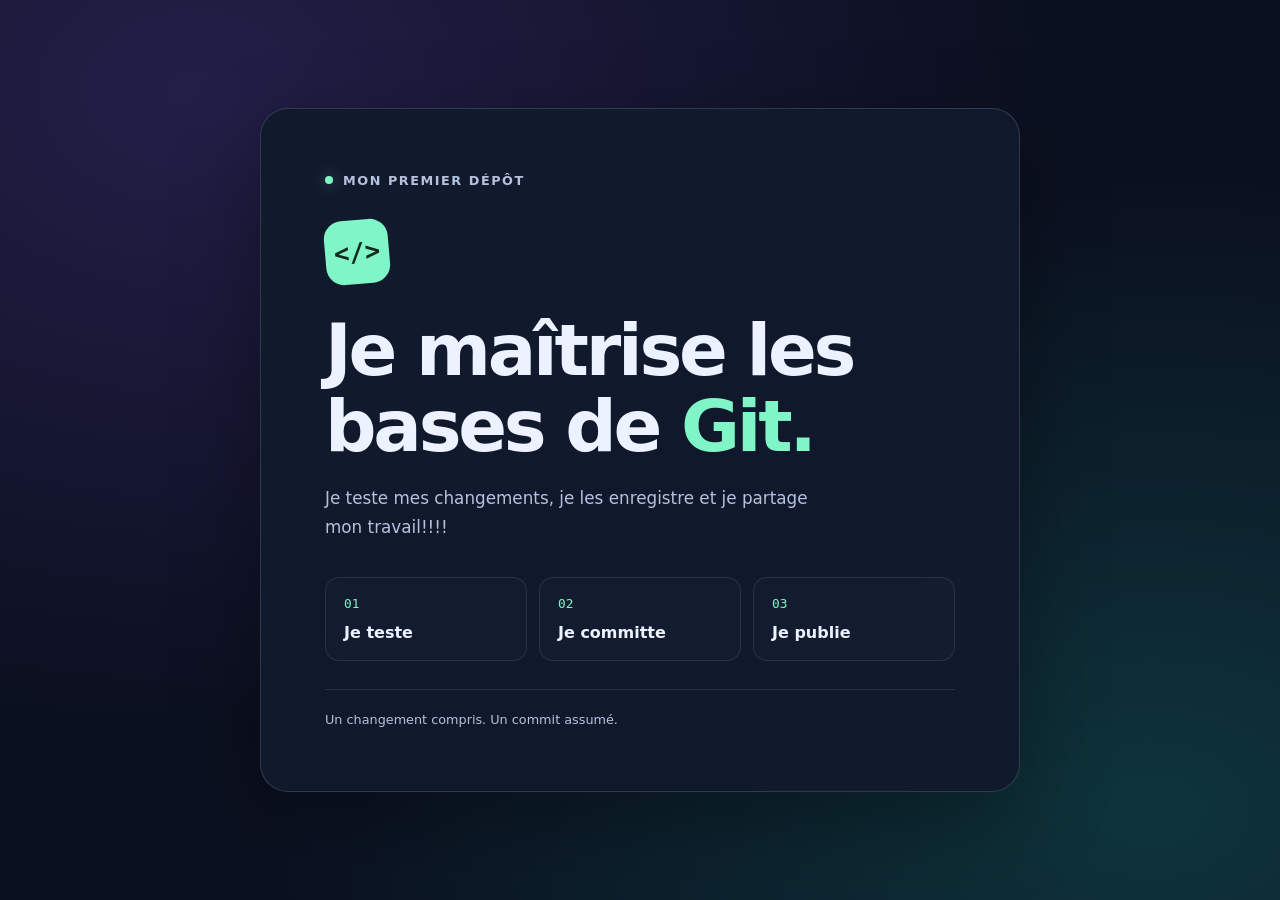
<file: index.html>
<!DOCTYPE html>
<html lang="fr">
<head>
  <meta charset="UTF-8">
  <meta name="viewport" content="width=device-width, initial-scale=1.0">
  <title>Je maîtrise les bases de Git</title>
  <link rel="stylesheet" href="style.css">
</head>
<body>
  <main class="carte">
    <p class="etiquette"><span class="voyant" aria-hidden="true"></span> Mon premier dépôt</p>
    <div class="symbole" aria-hidden="true">&lt;/&gt;</div>
    <h1>Je maîtrise
les bases de <span>Git.</span></h1>
    <p class="introduction">Je teste mes changements, je les enregistre et je partage mon travail!!!!</p>
    <ol class="parcours" aria-label="Les étapes de mon travail">
      <li><span>01</span> Je teste</li>
      <li><span>02</span> Je committe</li>
      <li><span>03</span> Je publie</li>
    </ol>
    <p class="signature">Un changement compris. Un commit assumé.</p>
  </main>
</body>
</html>
</file>
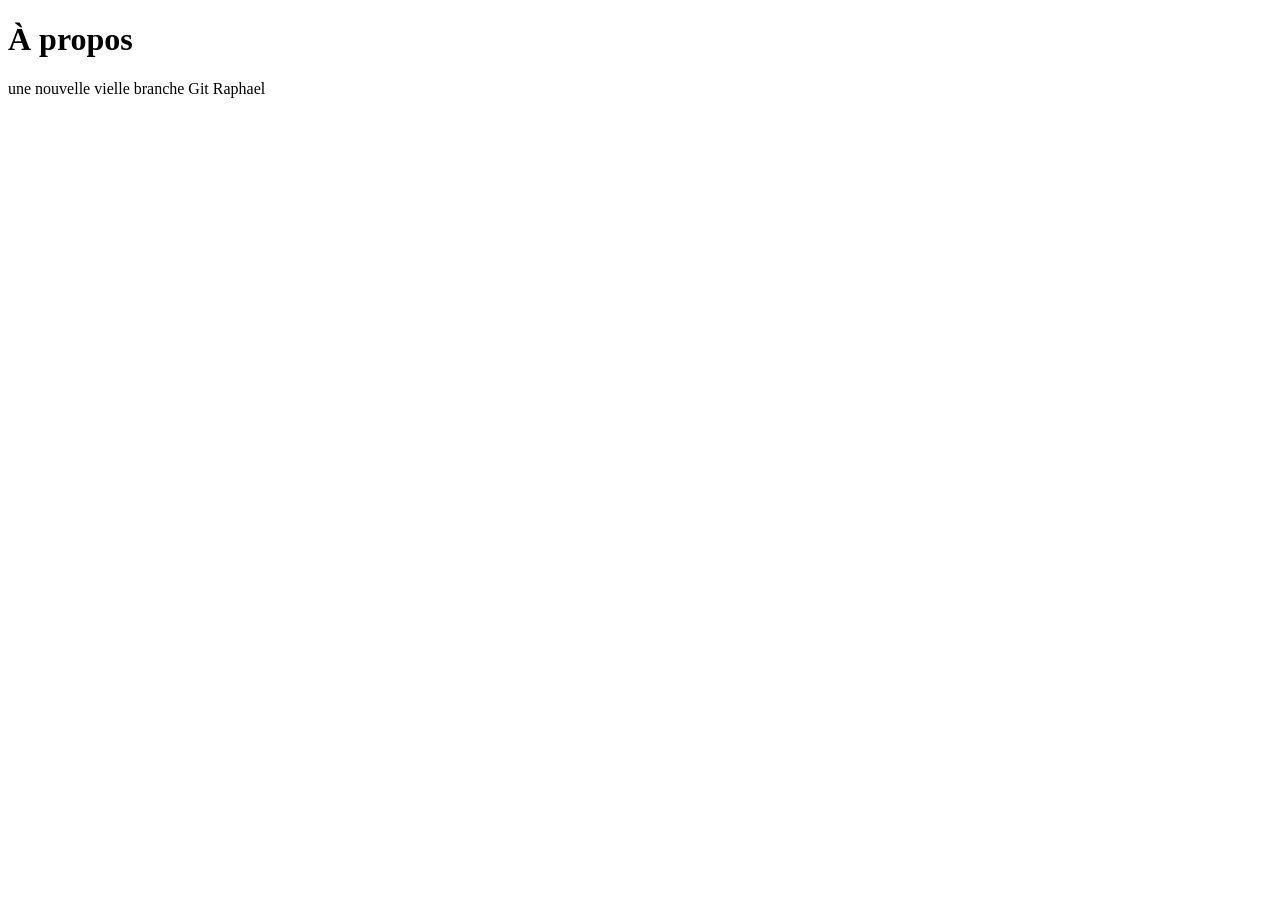
<file: about.html>
<!DOCTYPE html>
<html lang="en">
<head>
    <meta charset="UTF-8">
    <meta name="viewport" content="width=device-width, initial-scale=1.0">
    <title>Document</title>
</head>
<body>
    <h1>À propos</h1>
    <p>
        une nouvelle vielle branche Git
        Raphael
    </p>
</body>
</html>
</file>
<file: style.css>
:root {
  color-scheme: dark;
  font-family: system-ui, -apple-system, BlinkMacSystemFont, "Segoe UI", sans-serif;
  color: #ecf2ff;
  background: #0b1020;
}

* { box-sizing: border-box; }

body {
  margin: 0;
  min-height: 100vh;
  display: grid;
  place-items: center;
  padding: 32px 20px;
  background:
    radial-gradient(ellipse at 15% 10%, #48338466, transparent 55%),
    radial-gradient(ellipse at 90% 90%, #147d7355, transparent 55%),
    #0b1020;
}

.carte {
  width: min(100%, 760px);
  padding: clamp(28px, 6vw, 64px);
  border: 1px solid #ffffff24;
  border-radius: 28px;
  background: #111a2df2;
  box-shadow: 0 28px 90px #00000055;
}

.etiquette {
  display: flex;
  align-items: center;
  gap: 10px;
  margin: 0 0 32px;
  color: #b4c2dd;
  font-size: 0.8rem;
  font-weight: 650;
  letter-spacing: 0.12em;
  text-transform: uppercase;
}

.voyant {
  width: 8px;
  height: 8px;
  border-radius: 50%;
  background: #80f5c7;
  box-shadow: 0 0 16px #80f5c777;
}

.symbole {
  display: grid;
  place-items: center;
  width: 64px;
  height: 64px;
  border-radius: 18px;
  background: #80f5c7;
  color: #10291f;
  font: 700 1.6rem ui-monospace, monospace;
  transform: rotate(-5deg);
}

h1 {
  margin: 28px 0 20px;
  font-size: clamp(2.25rem, 6vw, 4.5rem);
  line-height: 1.06;
  letter-spacing: -0.045em;
}

h1 span { color: #80f5c7; }

.introduction {
  max-width: 490px;
  margin: 0;
  color: #b4c2dd;
  font-size: 1.05rem;
  line-height: 1.7;
}

.parcours {
  display: grid;
  grid-template-columns: repeat(3, 1fr);
  gap: 12px;
  margin: 36px 0 28px;
  padding: 0;
  list-style: none;
}

.parcours li {
  display: flex;
  flex-direction: column;
  gap: 12px;
  padding: 18px;
  border: 1px solid #ffffff18;
  border-radius: 14px;
  background: #ffffff04;
  font-weight: 600;
}

.parcours span {
  color: #80f5c7;
  font: 0.8rem ui-monospace, monospace;
}

.signature {
  margin: 0;
  padding-top: 22px;
  border-top: 1px solid #ffffff18;
  color: #b4c2dd;
  font-size: 0.8rem;
}

@media (max-width: 540px) {
  .parcours { grid-template-columns: 1fr; }
  .parcours li { flex-direction: row; align-items: center; }
}
</file>
